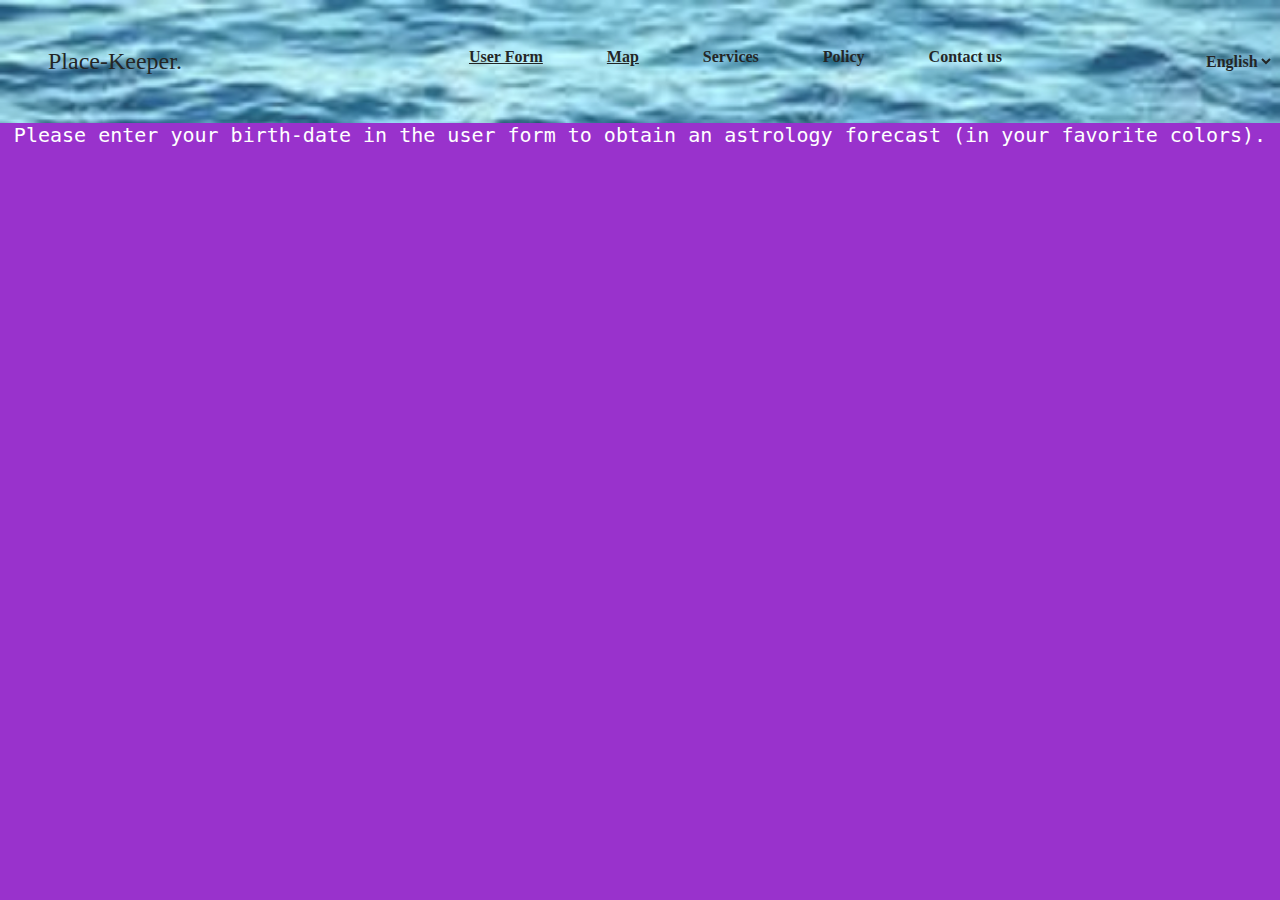
<file: index.html>
<!DOCTYPE html>
<html class="home-page" lang="en">

<head>
    <meta charset="UTF-8">
    <meta name="viewport" content="width=device-width, initial-scale=1.0">
    <meta http-equiv="X-UA-Compatible" content="ie=edge">
    <link rel="stylesheet" href="css/style.css">
    <title>place-keeper</title>
</head>

<body onload="onInit()">
    <header>
        <nav class="nav-bar-main flex">
            <div class="logo">Place-Keeper.</div>
            <ul class="bar-container flex">
                <li class="list link"><a href="./user-prefs.html" data-trans="userform">User Form</a></li>
                <li class="list link"><a href="./map.html" data-trans="map">Map</a></li>
                    <!-- <button class="map-btn" onclick="onInitMap()"><img src="imgs/map-btn.png" /></button> -->

                <li class="list" data-trans="services">Services</li>
                <li class="list" data-trans="policy">Policy</li>
                <li class="list" data-trans="contact_us">Contact us</li>
            </ul>
            <div class="lang-selector">
                <select class="lang-dropdown" onchange="onSetLang(this.value)">
                    <option value="en">English</option>
                    <option value="he">עברית</option>
                </select>
            </div>
        </div>
        </nav>
    </header>
    <main class="favorite" data-trans="enter_birth_date"><span ></span> Please enter your birth-date in the user form
        to obtain an astrology forecast (in your favorite colors).
        <div class="astology-image"></div>
    </main>

    <script src="js/utilService.js"></script>
    <script src="js/userPrefService.js"></script>
    <script src="js/i18nService.js"></script>
    <script src="js/userPrefController.js"></script>
    <script src="js/placeController.js"></script>
    <script src="js/placeService.js"></script>
</body>

</html>
</file>
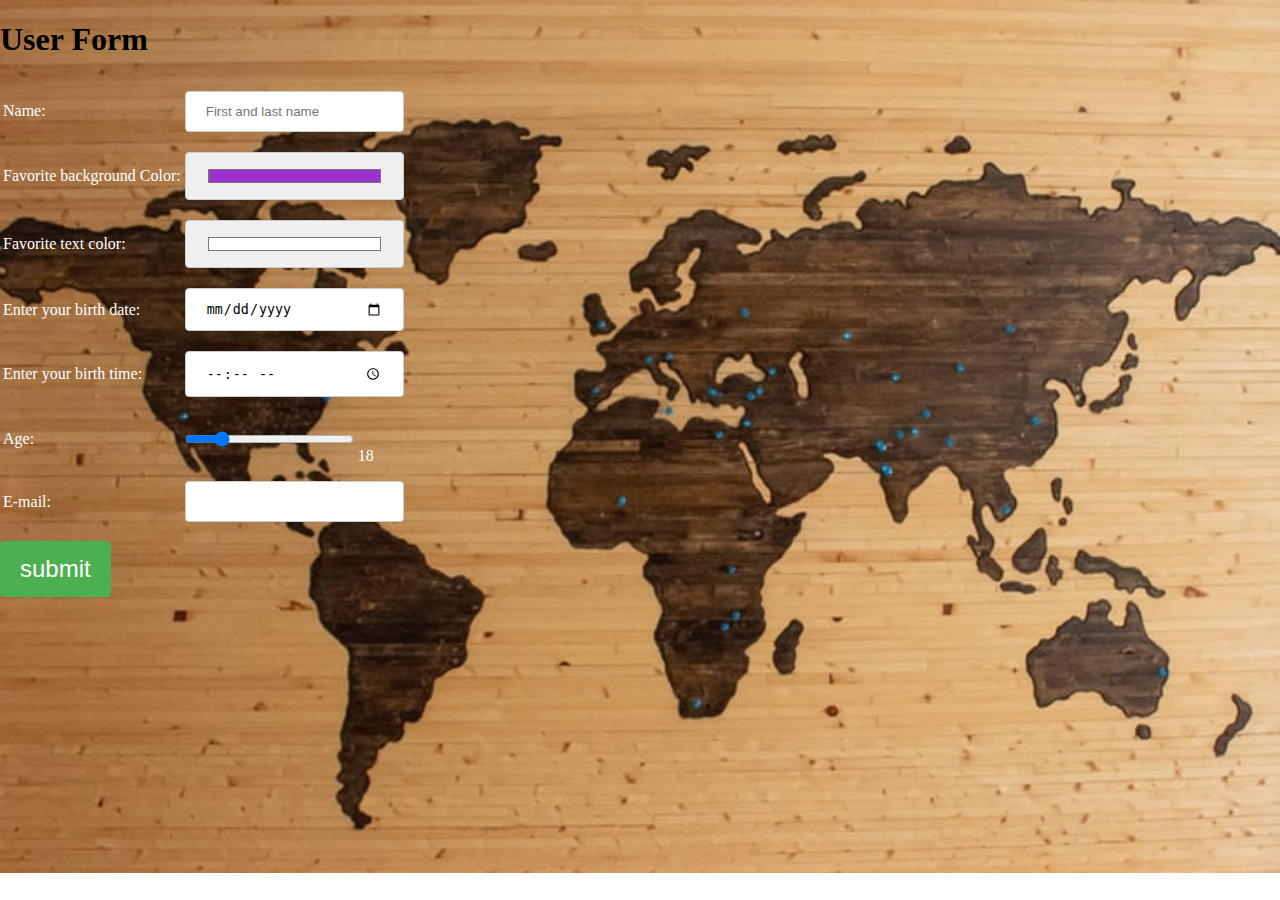
<file: user-prefs.html>
<!DOCTYPE html>
<html class="user-form">
<link rel="stylesheet" href="css/style.css">

<body>
    <h1>User Form</h1>
    <nav>
    </nav>
    <main>
        <section>
            <form id="frmRegister" onsubmit="onSubmitForm()">
                <table>
                    <tr>
                        <td><label for="name">Name:</label></td>
                        <td><input type="text" id="name" name="name" placeholder="First and last name" required /></td>
                    </tr>
                    <tr>
                        <td><label for="color">Favorite background Color:</label></td>
                        <td><input type="color" id="background-color" name="favcolor" value="#9932CC"></td>
                    </tr>
                    <tr>
                        <td><label for="color">Favorite text color:</label></td>
                        <td><input type="color" id="color" name="favcolor" value="#FFFFFF"></td>
                    </tr>
                    <tr>
                        <td><label for="date">Enter your birth date:</label></td>
                        <td><input type="date" id="birth-date" name="birth-date"></td>
                    </tr>
                    <tr>
                        <td><label for="time" required>Enter your birth time:</label></td>
                        <td><input type="time" id="birth-time" name="birth-time"></td>
                    </tr>
                    <tr>
                        <td><label for="dob">Age:</label></td>
                        <td><input type="range" id="age" name="age" min="18" max="120" value="26"
                                onchange="showAge(this.value);" />
                            <span id="sAge">18</span>
                        </td>
                    </tr>
                    <tr>
                        <td><label for="email">E-mail:</label></td>
                        <td><input type="email" id="email" name="email" /></td>
                    </tr>
                </table>
                <td><input type="submit" value="submit" /></td>
            </form>
        </section>
    </main>
    <footer class="submit-modal">
    </footer>

    <script src="js/utilService.js"></script>
    <script src="js/userPrefService.js"></script>
    <script src="js/i18nService.js"></script>
    <script src="js/userPrefController.js"></script>
    <script src="js/placeController.js"></script>
    <script src="js/placeService.js"></script>
</body>

</html>
</file>
<file: css/style.css>
* {
  box-sizing: border-box;
}

.home-page {
  background-color:azure;
}

.user-form {
  background-image: url(../imgs/home-page.jpg);
  background-repeat: no-repeat;
  background-size: cover; 
}

body {
  margin: auto;
}

/* body.rtl {
  direction: rtl;
} */

header {
  background-image: url(../imgs/ocean.jpg);
  background-repeat: no-repeat;
  background-size: cover; 
  background-color: rgba(180, 144, 130, 1);
  background-color: hsla(6%, 42%, 42%, 1);
  min-height: 5em;
  -webkit-margin-collapse: discard;
  opacity: 0.85;
  width: 100%;
}

.logo {
  padding: 2em;
  color: black;
  font-size: x-large;
  font-family: fantasy;
  width: fit-content;
}

a:visited {
  color: black;
}

a:hover, a:link {
  color: black;
  /* text-decoration-line: none; */
}

.map-btn:hover {
  border-image-width: auto;
  background-color: Transparent;
  background-repeat:no-repeat;
  cursor:pointer;
  overflow: hidden;
  outline:none;
}


form {
  color: white;
}

.list {
  padding: 2em;
  color: unset;
  font-family: cursive;
  font-weight: bold;
}

.favorite {
  color: black;
  background-color: skyblue;
  left: 0;
  position: fixed;
  width: 100%;
  height: -webkit-fill-available;
  font-family: monospace;
  font-size: x-large;
  text-align: center;
}


.option {
  width: 30em;
  position: relative;
  top: 20px;
}

.nav-bar-main {
  display: flex;
  justify-content: space-between;
}

.bar-container {
  list-style: none;
  display: flex;
  justify-content: space-around;
}

.lang-dropdown {
  cursor: pointer;
  margin-right: 5px;
  border-color: transparent;
  background-color: transparent;
  font-family: cursive;
  font-weight: bold;
  font-size: inherit;
}

.lang-selector {
  display: flex;
  justify-content: space-around;
}

.submit-modal {
  background-color: blanchedalmond;
  display: none;
  position: fixed;
  width: max-content;
  bottom: 2rem;
  left: 8rem;
}

input[type=text] {
    width: 100%;
    padding: 12px 20px;
    margin: 8px 0;
    display: inline-block;
    border: 1px solid #ccc;
    border-radius: 4px;
    box-sizing: border-box;
  }
  
  input[type=color] {
    width: 100%;
    height: 3rem;
    padding: 12px 20px;
    margin: 8px 0;
    display: inline-block;
    border: 1px solid #ccc;
    border-radius: 4px;
    box-sizing: border-box;
  }
  
  input[type=date] {
    width: 100%;
    padding: 12px 20px;
    margin: 8px 0;
    display: inline-block;
    border: 1px solid #ccc;
    border-radius: 4px;
    box-sizing: border-box;
  }

  input[type=time] {
    width: 100%;
    padding: 12px 20px;
    margin: 8px 0;
    display: inline-block;
    border: 1px solid #ccc;
    border-radius: 4px;
    box-sizing: border-box;
  }

  input[type=email] {
    width: 100%;
    padding: 12px 20px;
    margin: 8px 0;
    display: inline-block;
    border: 1px solid #ccc;
    border-radius: 4px;
    box-sizing: border-box;
  }

  input[type=submit] {
    width: fit-content;
    background-color: #4CAF50;
    color: white;
    padding: 14px 20px;
    font-size: x-large;
    margin: 8px 0;
    border: none;
    border-radius: 4px;
    cursor: pointer;
  }

  input[type=range] {
    width: fit-content;
    background-color: #4CAF50;
    color: white;
    padding: 14px 20px;
    margin: 8px 0;
    border: none;
    border-radius: 4px;
    cursor: pointer;
  }
  
  input[type=submit]:hover {
    background-color: #45a049;
  }
  

.footer-container {
  position: fixed;
  bottom: 3rem;
  left: 2rem;
  background-color: gold;
}

.latLng {
  width: max-content;
  height: max-content;
  top: 20px;
}

.places-container {
  position: fixed;
  top: 4rem;
  left: 2rem;
  background-color: bisque;
}

.rmv-location-btn {
  border-color: transparent;
  background-color: transparent;
}
</file>
